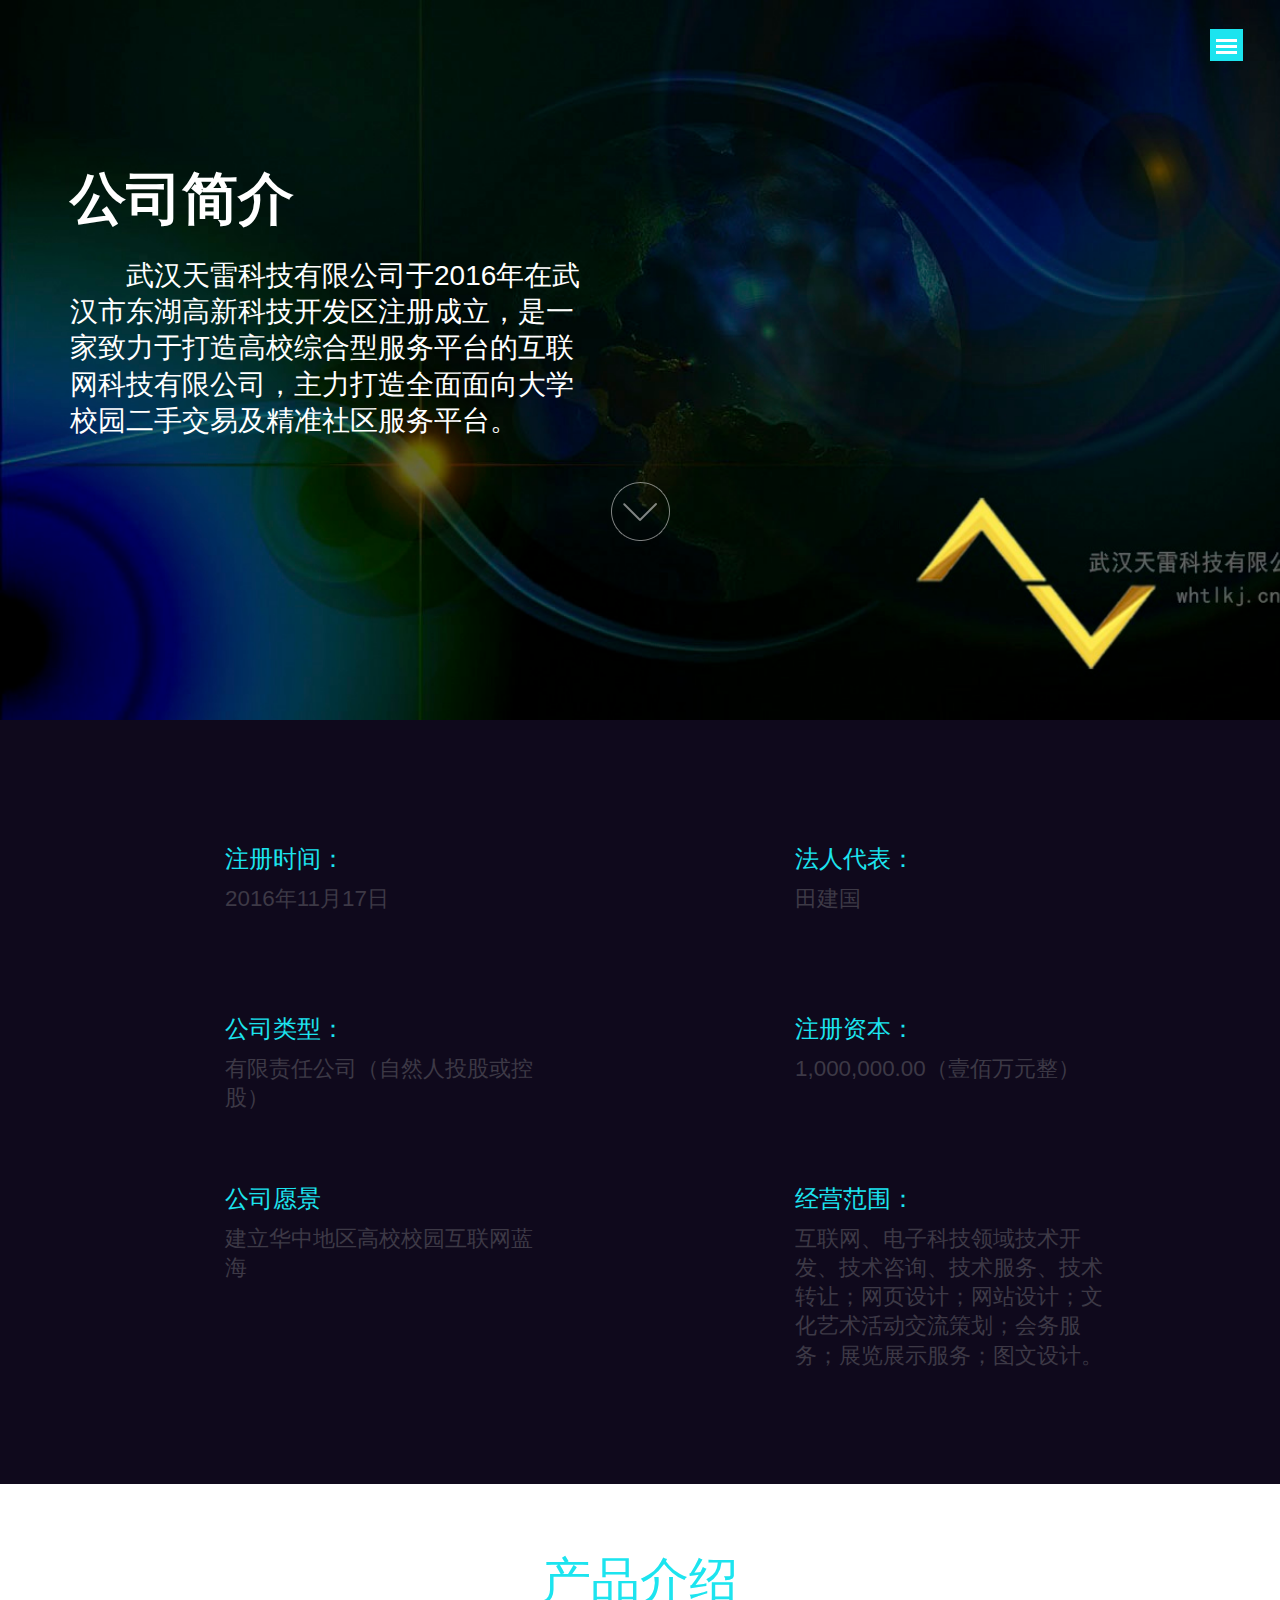
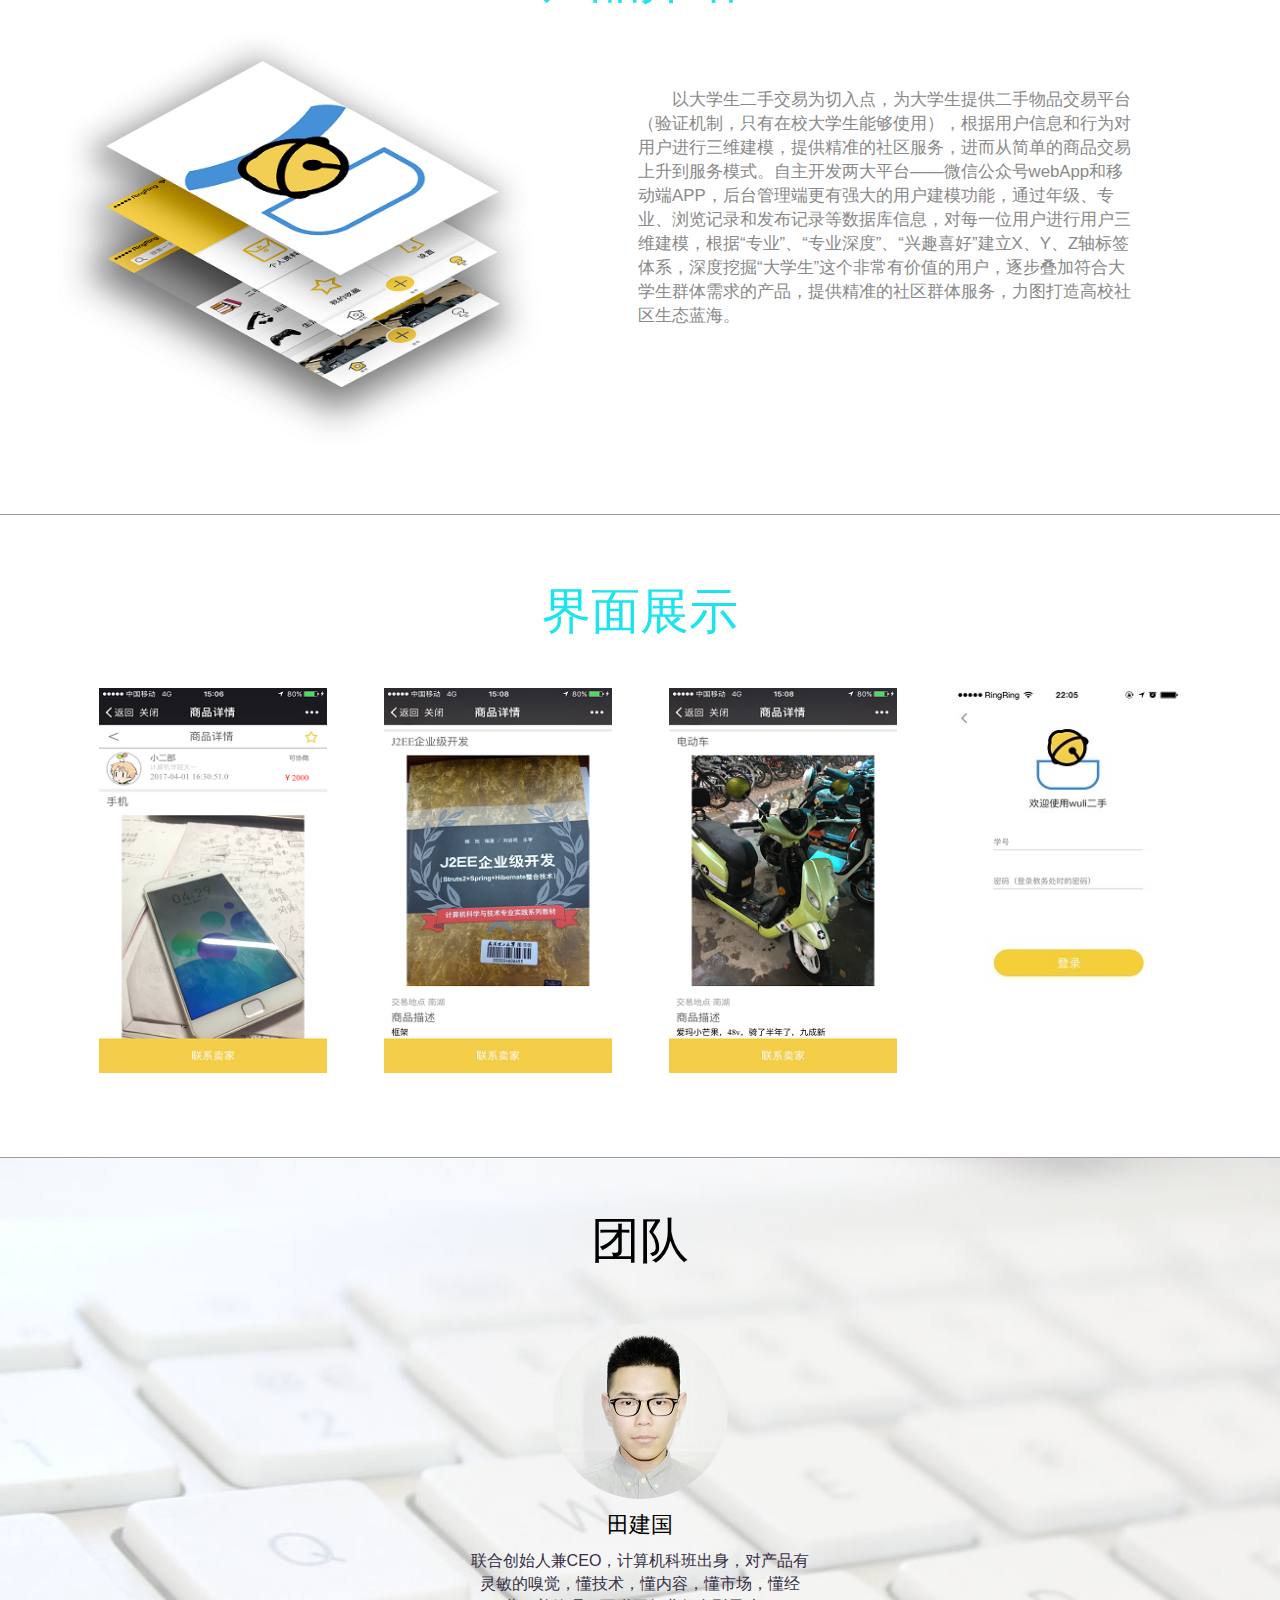
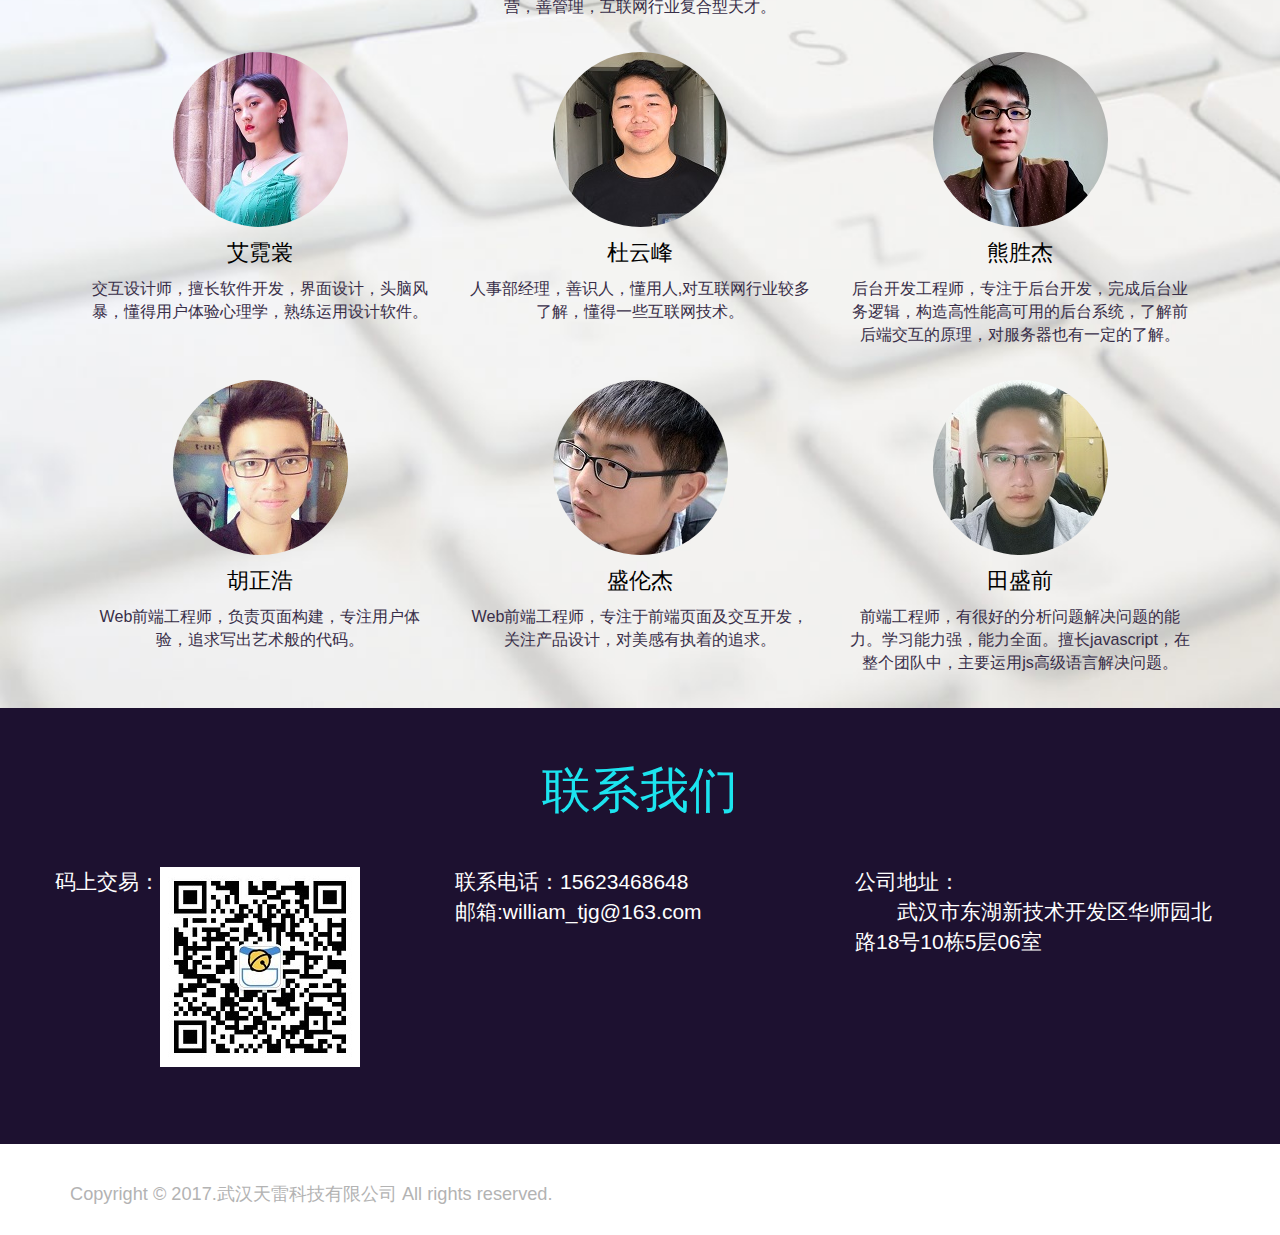
<file: homepage/index.html>
<!DOCTYPE html>
<html>
<head>
<title>武汉天雷科技有限公司</title>
<link href="css/bootstrap.css" rel='stylesheet' type='text/css' />
<!-- jQuery (Bootstrap's JavaScript plugins) -->
<script src="js/jquery.min.js"></script>
<link href="css/component.css" rel="stylesheet" type="text/css"  />
<!-- Custom Theme files -->
<link href="css/style.css" rel="stylesheet" type="text/css" media="all" />
<!-- Custom Theme files -->
<meta name="viewport" content="width=device-width, initial-scale=1.0, maximum-scale=1.0, user-scalable=0">
<meta http-equiv="Content-Type" content="text/html; charset=utf-8" />
<script type="application/x-javascript"> addEventListener("load", function() { setTimeout(hideURLbar, 0); }, false); function hideURLbar(){ window.scrollTo(0,1); } </script>
<!--webfont-->
<!---- start-smoth-scrolling---->
		<script type="text/javascript" src="js/move-top.js"></script>
		<script type="text/javascript" src="js/easing.js"></script>
		<script type="text/javascript">
			jQuery(document).ready(function($) {
				$(".scroll").click(function(event){		
					event.preventDefault();
					$('html,body').animate({scrollTop:$(this.hash).offset().top},900);
				});
			});
		</script>
<!---- start-smoth-scrolling---->
</head>

<body class="cbp-spmenu-push">
<div id="home" class="banner">
	 <div class="container">
		 <div class="header">
			 
			 <div class="top-nav">
				<nav class="cbp-spmenu cbp-spmenu-vertical cbp-spmenu-right" id="cbp-spmenu-s2">
					<h3>菜单</h3>
					<a class="scroll" href="#home" class="active">公司简介</a>
					<a class="scroll" href="#screenshots">界面展示</a>
					<a class="scroll" href="#team">团队</a>
				</nav>
				<div class="main buttonset">	
						<!-- Class "cbp-spmenu-open" gets applied to menu and "cbp-spmenu-push-toleft" or "cbp-spmenu-push-toright" to the body -->
						<button id="showRightPush"><img src="images/menu-icon.png" alt=""/></button>
						<!--<span class="menu"></span>-->
				</div>
				<!-- Classie - class helper functions by @desandro https://github.com/desandro/classie -->
				
	     </div>
			<div class="clearfix"></div>
		 </div>
		 
		 <div class="banner-info">
			 <h1>公司简介</h1>
			 <p  style="text-indent:2em;">武汉天雷科技有限公司于2016年在武汉市东湖高新科技开发区注册成立，是一家致力于打造高校综合型服务平台的互联网科技有限公司，主力打造全面面向大学校园二手交易及精准社区服务平台。</p>
			 
		 </div>
		 <div class="down">
		 <a class="scroll" href="#feature"><img src="images/scroll.png" alt=""/></a>
		 </div>
	 </div>
	 
</div>
<!--features-->

<div id="feature" class="features">
	 <div class="container">
		 <div class="feature-info text-center">
		 </div>
		 <div class="feature-grids">
			 <div class="col-md-6 feature-sec">
				 <div class="feature-grid">
					 <h3>注册时间：</h3>
					 <p>2016年11月17日</p>
				 </div>
				 <div class="feature-grid">
				 	<h3>公司类型：</h3>
					<p>有限责任公司（自然人投股或控股）</p>
				 </div>
				 <div class="feature-grid">
					<h3>公司愿景</h3>
					<p>建立华中地区高校校园互联网蓝海</p>
				 </div>	
			 </div>
			 <div class="col-md-6 feature-sec">
				 <div class="feature-grid">
					<h3>法人代表：</h3>
					<p>田建国</p>
				 </div>
				 <div class="feature-grid">
					<h3>注册资本：</h3>
					<p>1,000,000.00（壹佰万元整）</p>
				 </div>	
				 <div class="feature-grid" style="height:200px;">
					<h3>经营范围：</h3>
					<p>互联网、电子科技领域技术开发、技术咨询、技术服务、技术转让；网页设计；网站设计；文化艺术活动交流策划；会务服务；展览展示服务；图文设计。</p>
				 </div>				 
			 </div>
			 <div class="clearfix"></div>
		 </div>
	</div>
</div>
<!--landing-->
<div class="landing">
		 <h3>产品介绍</h3>
		 <div class="alnding-sec">
			 <div class="col-md-6 slades">
				 <img src="images/shape2.jpg" alt=""/>
			 </div>
			 <div class="col-md-6 landing-info">
				 <p   style="text-indent:2em;">以大学生二手交易为切入点，为大学生提供二手物品交易平台（验证机制，只有在校大学生能够使用），根据用户信息和行为对用户进行三维建模，提供精准的社区服务，进而从简单的商品交易上升到服务模式。自主开发两大平台——微信公众号webApp和移动端APP，后台管理端更有强大的用户建模功能，通过年级、专业、浏览记录和发布记录等数据库信息，对每一位用户进行用户三维建模，根据“专业”、“专业深度”、“兴趣喜好”建立X、Y、Z轴标签体系，深度挖掘“大学生”这个非常有价值的用户，逐步叠加符合大学生群体需求的产品，提供精准的社区群体服务，力图打造高校社区生态蓝海。</p>
			 </div>
			 <div class="clearfix"></div>
	 </div>
</div>
<!--screenshots-->
<div id="screenshots" class="screen-shots">
	 <div class="container">
		 <h3>界面展示</h3>
		  <div class="review-slider">
			 <ul id="flexiselDemo1">
				<li><img src="images/ss2.jpg" alt=""/></li>
				<li><img src="images/ss3.jpg" alt=""/></li>
				<li><img src="images/ss4.jpg" alt=""/></li>
				<li><img src="images/ss5.jpg" alt=""/></li>
				<li><img src="images/ss6.jpg" alt=""/></li>
				<li><img src="images/ss7.jpg" alt=""/></li>
				<li><img src="images/ss9.jpg" alt=""/></li>				
			 </ul>	
		  </div>
	  </div>
</div>
<!--team-->
<div id="team" class="team">
	<div class="container">
		 <h3>团队</h3>
		 <div class="team-grids">
			 <div class="col-md-4 team-grid text-center holder">

			 </div>
			 <div class="col-md-4 team-grid text-center">
				 <img src="images/t1.jpg" alt=""/>
				 <h4>田建国</h4>
				 <p>联合创始人兼CEO，计算机科班出身，对产品有灵敏的嗅觉，懂技术，懂内容，懂市场，懂经营，善管理，互联网行业复合型天才。 </p>
			 </div>
			 <div class="col-md-4 team-grid text-center holder">

			 </div>
			 <div class="col-md-4 team-grid text-center">
				 <img src="images/t2.jpg" alt=""/>
				 <h4>艾霓裳</h4>
				 <p>交互设计师，擅长软件开发，界面设计，头脑风暴，懂得用户体验心理学，熟练运用设计软件。 </p>
			 </div>
			 <div class="col-md-4 team-grid text-center">
				 <img src="images/t4.jpg" alt=""/>
				 <h4>杜云峰</h4>
				 <p>人事部经理，善识人，懂用人,对互联网行业较多了解，懂得一些互联网技术。</p>
			 </div>
			 <div class="col-md-4 team-grid text-center">
				 <img src="images/t3.jpg" alt=""/>
				 <h4>熊胜杰</h4>
				 <p>后台开发工程师，专注于后台开发，完成后台业务逻辑，构造高性能高可用的后台系统，了解前后端交互的原理，对服务器也有一定的了解。 </p>
			 </div>			 
			 <div class="col-md-4 team-grid text-center">
				 <img src="images/t6.jpg" alt=""/>
				 <h4>胡正浩</h4>
				 <p>Web前端工程师，负责页面构建，专注用户体验，追求写出艺术般的代码。</p>
			 </div>
			 <div class="col-md-4 team-grid text-center">
				 <img src="images/t5.jpg" alt=""/>
				 <h4>盛伦杰</h4>
				 <p>Web前端工程师，专注于前端页面及交互开发，关注产品设计，对美感有执着的追求。</p>
			 </div>
			 <div class="col-md-4 team-grid text-center">
				 <img src="images/t7.jpg" alt=""/>
				 <h4>田盛前</h4>
				 <p>前端工程师，有很好的分析问题解决问题的能力。学习能力强，能力全面。擅长javascript，在整个团队中，主要运用js高级语言解决问题。</p>
			 </div>

			 <div class="clearfix"></div>
		 </div>
	 </div>
</div>
<!--team-->
<div class="subscribe">
	 <div class="container">
	 <div class="row">
		 <h3>联系我们</h3>
		 <span class="col-md-4" style="margin:0;">码上交易：<img class="img-responsive" src="images/wechat.jpg"></span>
		 <span class="col-md-4" style="margin:0;">
		 	<ul>
		 	
		 		<li>联系电话：15623468648</li>
		 		<li>邮箱:william_tjg@163.com</li>
		 	</ul>
		 </span>
		 <span class="col-md-4" style="margin:0;">
		 	<ul>
		 		<li>公司地址：</li>
		 		<li style="text-indent:2em;">武汉市东湖新技术开发区华师园北路18号10栋5层06室</li>
		 	</ul>
		</span>
	 </div>
	 </div>
</div>
<!--footer-->
<div class="footer">
	 <div class="container">
		 <p>Copyright &copy; 2017.武汉天雷科技有限公司 All rights reserved.</p>
	 </div>
</div>

<script src="js/classie.js"></script>
<script>
	var menuRight = document.getElementById( 'cbp-spmenu-s2' ),
	showRightPush = document.getElementById( 'showRightPush' ),
	body = document.body;

	showRightPush.onclick = function() {
		classie.toggle( this, 'active' );
		classie.toggle( body, 'cbp-spmenu-push-toleft' );
		classie.toggle( menuRight, 'cbp-spmenu-open' );
		disableOther( 'showRightPush' );
	};

	function disableOther( button ) {
		if( button !== 'showRightPush' ) {
			classie.toggle( showRightPush, 'disabled' );
		}
	}
	$(window).load(function() {		
		$("#flexiselDemo1").flexisel({
		visibleItems: 4,
		animationSpeed: 1000,
		autoPlay: true,
		autoPlaySpeed: 3000,    		
		pauseOnHover: true,
		enableResponsiveBreakpoints: true,
		responsiveBreakpoints: { 
			portrait: { 
				changePoint:480,
				visibleItems: 2
			}, 
			landscape: { 
				changePoint:640,
				visibleItems: 3
			},
			tablet: { 
				changePoint:768,
				visibleItems: 4
			}
		}
	});
	});
</script>
<script type="text/javascript" src="js/jquery.flexisel.js"></script>
</body>
</html>
</file>
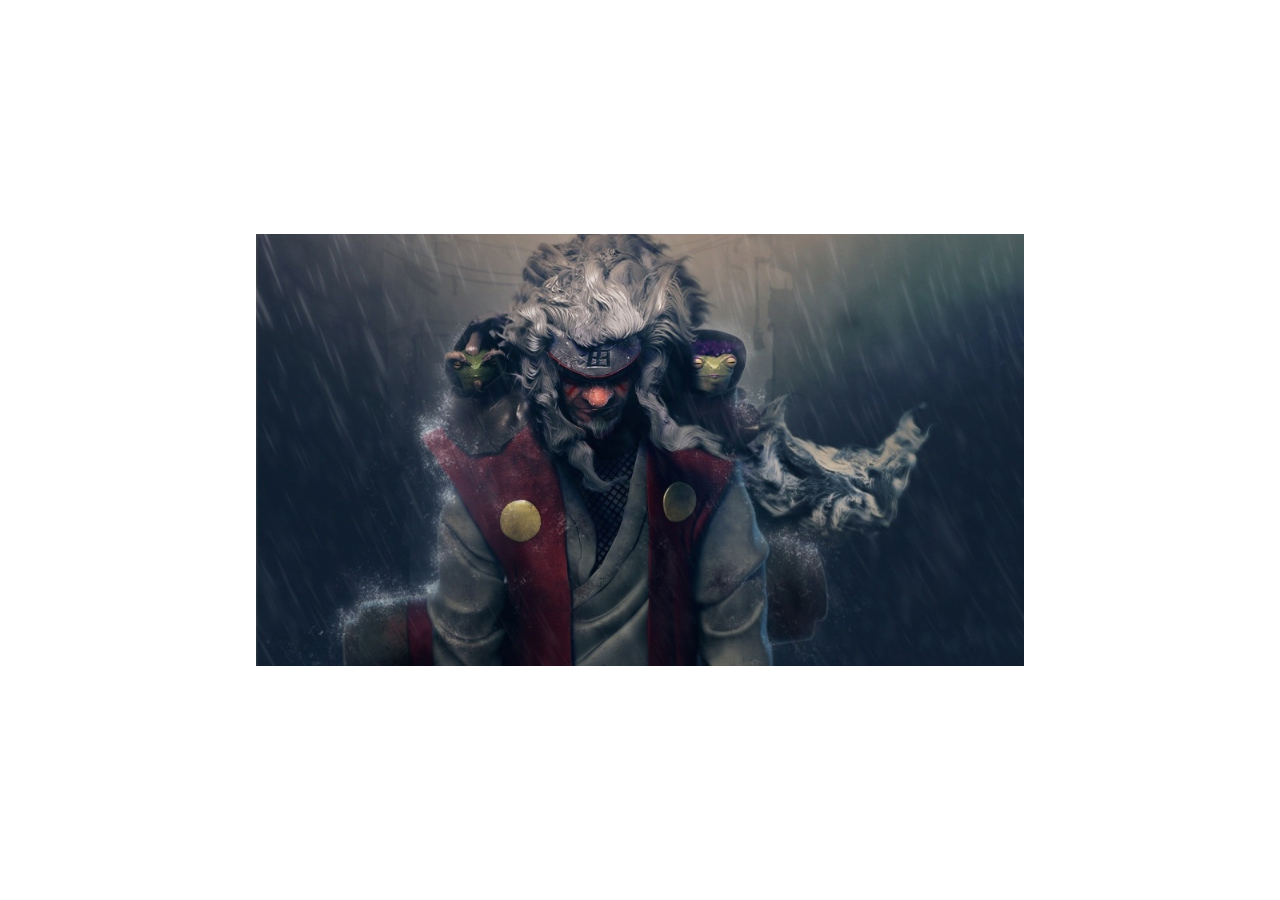
<file: nuomi/task1/task1.html>
<!DOCTYPE html>
<html>
<head>
	<meta charset="utf-8">
	<link rel="stylesheet" type="text/css" href="css/task1.css"> 
	<title>鼠标悬浮模糊</title>
</head>
<body>
	<figure class="container">
		<figcaption class="caption">
			<div class="text">
				<h1 class="slideIn bgimg">鼠标悬浮模糊</h1>
			</div>
		</figcaption>
		<img src="image/img.jpg">
	</figure>
</body>
</html>
</file>
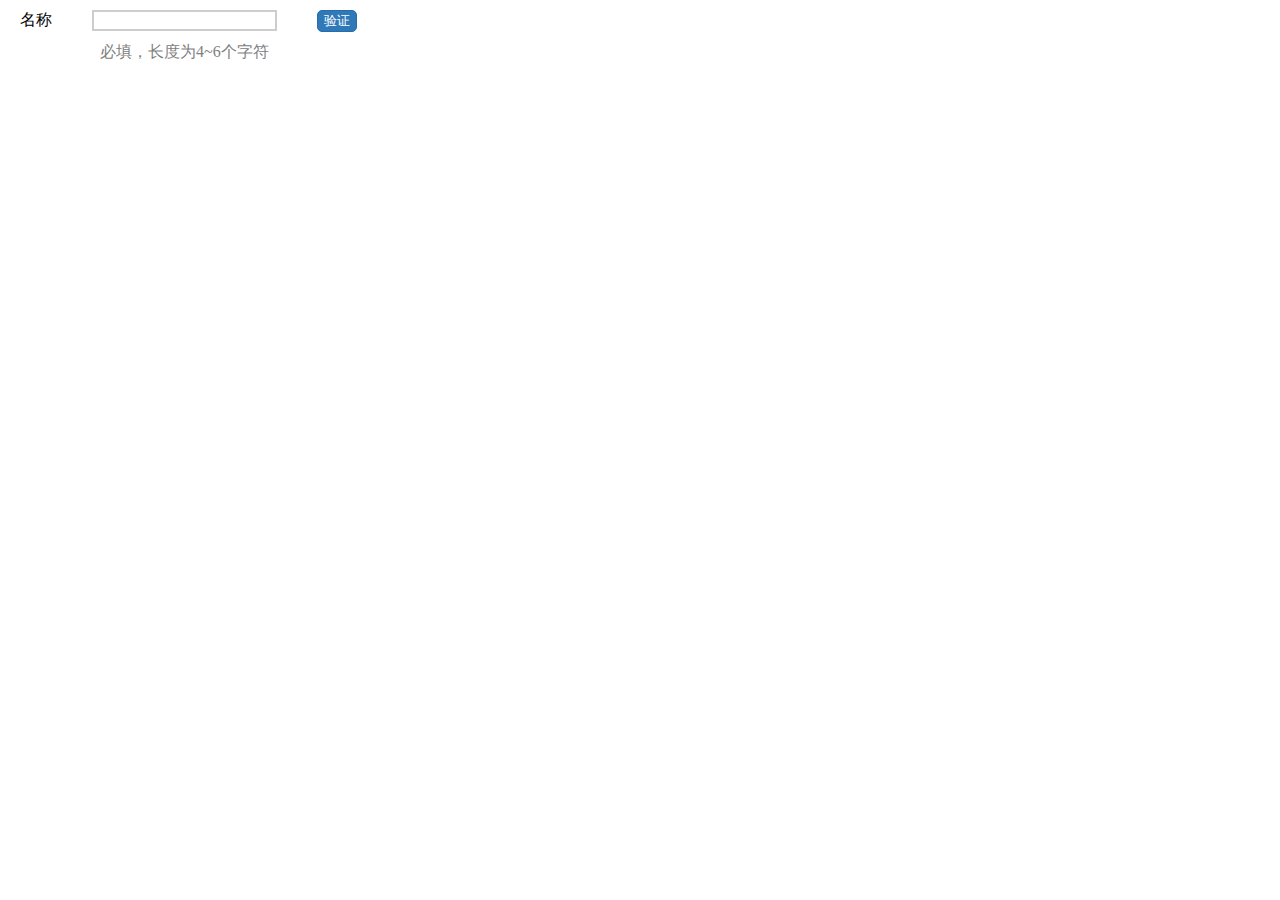
<file: yaoyao/task1/task1.html>
<!DOCTYPE html>
<html>
<head>
	<meta charset = "utf-8">
	<link rel="stylesheet" type="text/css" href="task1.css">
	<title>表单（一）单个表单项的检验</title>
	<script type="text/javascript">
	window.onload = function() {
		var button = document.getElementById("button");
		var name = document.getElementById("name");
		var notice = document.getElementById("notice");//获取元素
		name.onclick = function() {
			notice.innerHTML = "必填，长度为4~6个字符";
			name.style.border = "2px solid #cdcdcd";
		}//在输入错误后，点击input重新输入时将input样式还原
		button.onclick = function() {
			var val = name.value;
			console.log(val);
			if (val == null || val =="") {
				notice.innerHTML = "姓名不能为空";
				name.style.border = "2px solid #dc0110";
				return false;
			}//姓名为空
			var len = 0;
    		for(var i = 0; i < val.length; ++i) {
        		if(val.charCodeAt(i) < 128)
            		len++;
        		else len += 2;
    		}//通过输入值的ASCII码来判断是否为中文字符，并计算长度
    		if (len >= 4 && len <= 16) {
    			notice.innerHTML = "名称格式正确";
    			name.style.border = "2px solid #60ba45";
    			return false;
    		}//长度正确,在4~16内
    		else {
    			notice.innerHTML = "名称长度不正确";
    			name.style.border = "2px solid #dc0110";
    			return false;
    		}//长度不正确
		}
	}
	</script>
</head>
<body>
<div class="name">名称</div>
<form>
	<input id="name" class="input">
	<button id="button" class="button">验证</button>
</form>
<p id="notice" class="notice">必填，长度为4~6个字符</p>
</body>
</html>
</file>
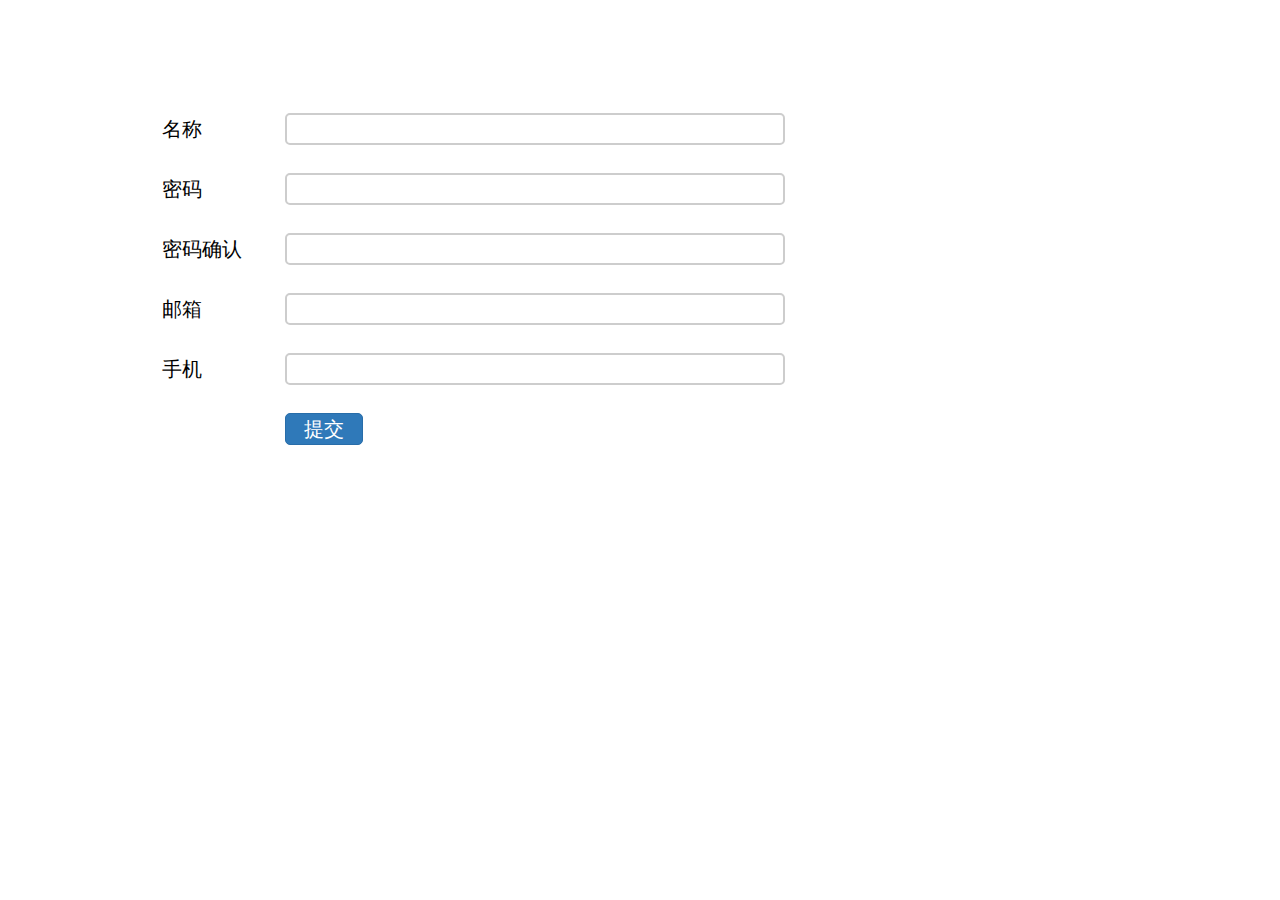
<file: yaoyao/task2/task2.html>
<!DOCTYPE html>
<html>
<head>
	<meta charset = "utf-8">
	<link rel="stylesheet" type="text/css" href="task2.css">
	<title>表单（二）多个表单项的动态校验</title>
	<script type="text/javascript" src="task2.js"></script>
</head>
<body>
	<div class="contianer">
	<table>
		<tr>
			<td class="text">名称</td>
			<td><input id="name" class="input"></td>	
		</tr>
		<tr>
			<td></td>
			<td id="notice_name" class="notice"></td>
		</tr>

		<tr>
			<td class="text">密码</td>
			<td><input id="password" class="input"></td>
		</tr>
		<tr>
			<td></td>
			<td id="notice_password" class="notice"></td>
		</tr>

		<tr>
			<td class="text">密码确认</td>
			<td><input id="password_confirm" class="input"></td>
		</tr>
		<tr>
			<td></td>
			<td id="notice_confirm" class="notice"></td>
		</tr>

		<tr>
			<td class="text">邮箱</td>
			<td><input id="mail" class="input"></td>
		</tr>
		<tr>
			<td></td>
			<td id="notice_mail" class="notice"></td>
		</tr>

		<tr>
			<td class="text">手机</td>
			<td><input id="phone" class="input"></td>
		</tr>
		<tr>
			<td></td>
			<td id="notice_phone" class="notice"></td>
		</tr>

		<tr>
			<td></td>
			<td><button id="button" class="button">提交</button></td>
		</tr>
	</table>
		
	</div>
</body>
</html>
</file>
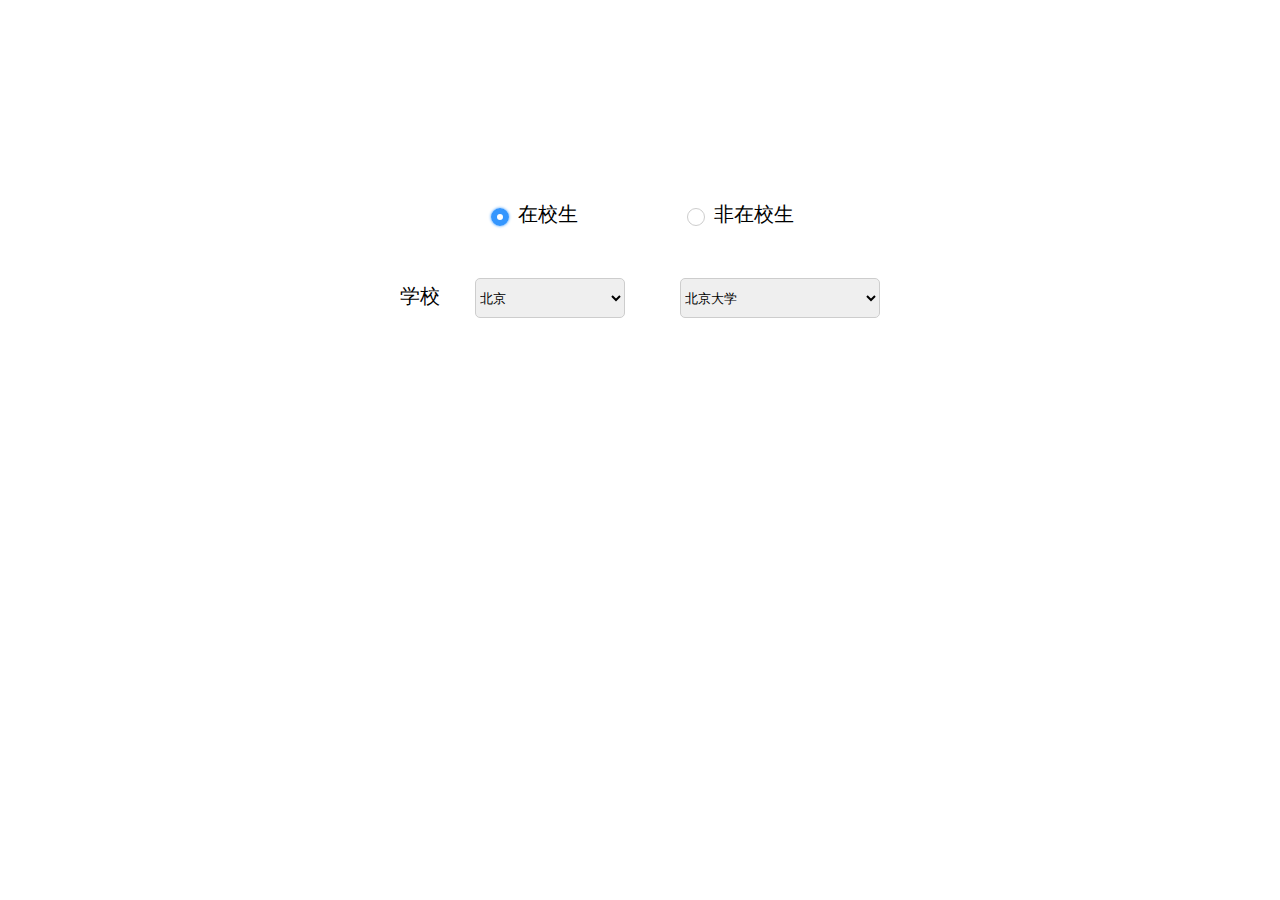
<file: yaoyao/task3/task3.html>
<!DOCTYPE html>
<html>
<head>
	<meta charset = "utf-8">
	<title>联动</title>
	<link rel="stylesheet" type="text/css" href="css/task3.css">
	<script type="text/javascript" src="js/task3.js"></script>
</head>
<body>
	<div class="wrap">
		<div class="input-group">
			<div class="input-radio">
				<input id="yes" type="radio" name="school" value="school" checked>
				<span class="input-span"></span>
				<span>在校生</span>
			</div>
			<div class="input-radio">
				<input id="no" type="radio" name="school" value="school">
				<span class="input-span"></span>
				<span>非在校生</span>
			</div>
		</div>
		<div id="select-group" class="select-group">
			<span class="label">学校</span>
			<select id="city-select">
				<option>北京</option>
				<option>武汉</option>
			</select>
			<select id="school-select">
				<option>北京大学</option>
				<option>清华大学</option>
			</select>
		</div>
		<div id="work" class="work">
			<span class="label">工作单位</span>
			<input>
		</div>
	</div>

</body>
</html>
</file>
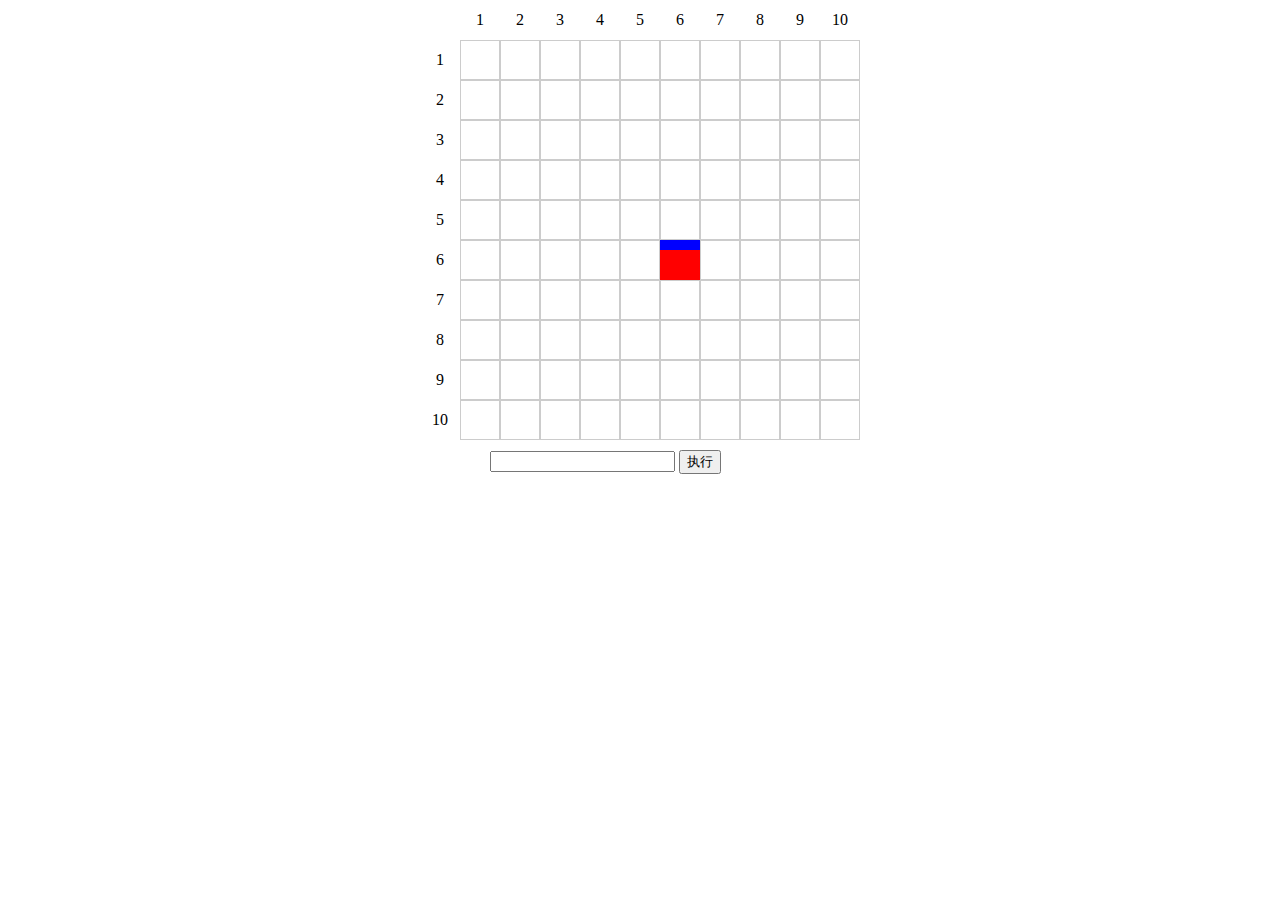
<file: yaoyao/task4/task4.html>
<!DOCTYPE html>
<html>
<head>
	<meta charset = "utf-8">
	<title>听指令的小方块</title>
	<link rel="stylesheet" type="text/css" href="css/task4.css">
	<script defer="defer" type="text/javascript" src="js/task4.js"></script>
</head>
<body>
<div class="container">
	<table cellpadding="0" cellspacing="0" id="table">
		<tr id="line-0">
			<td></td>
			<td>1</td>
			<td>2</td>
			<td>3</td>
			<td>4</td>
			<td>5</td>
			<td>6</td>
			<td>7</td>
			<td>8</td>
			<td>9</td>
			<td>10</td>
		</tr>
		<tr id="line-1">
			<td>1</td>
			<td></td>
			<td></td>
			<td></td>
			<td></td>
			<td></td>
			<td></td>
			<td></td>
			<td></td>
			<td></td>
			<td></td>
		</tr>
		<tr id="line-2">
			<td>2</td>
			<td></td>
			<td></td>
			<td></td>
			<td></td>
			<td></td>
			<td></td>
			<td></td>
			<td></td>
			<td></td>
			<td></td>
		</tr>
		<tr id="line-3">
			<td>3</td>
			<td></td>
			<td></td>
		<td></td>
		<td></td>
		<td></td>
		<td></td>
		<td></td>
		<td></td>
		<td></td>
		<td></td>
	</tr>
	<tr id="line-4">
		<td>4</td>
		<td></td>
		<td></td>
		<td></td>
		<td></td>
		<td></td>
		<td></td>
		<td></td>
		<td></td>
		<td></td>
		<td></td>
	</tr>
	<tr id="line-5">
		<td>5</td>
		<td></td>
		<td></td>
		<td></td>
		<td></td>
		<td></td>
		<td></td>
		<td></td>
		<td></td>
		<td></td>
		<td></td>
	</tr>
	<tr id="line-6">
		<td>6</td>
		<td></td>
		<td></td>
		<td></td>
		<td></td>
		<td></td>
		<td></td>
		<td></td>
		<td></td>
		<td></td>
		<td></td>
	</tr>
	<tr id="line-7">
		<td>7</td>
		<td></td>
		<td></td>
		<td></td>
		<td></td>
		<td></td>
		<td></td>
		<td></td>
		<td></td>
		<td></td>
		<td></td>
	</tr>
	<tr id="line-8">
		<td>8</td>
		<td></td>
		<td></td>
		<td></td>
		<td></td>
		<td></td>
		<td></td>
		<td></td>
		<td></td>
		<td></td>
		<td></td>
	</tr>
	<tr id="line-9">
		<td>9</td>
		<td></td>
		<td></td>
		<td></td>
		<td></td>
		<td></td>
		<td></td>
		<td></td>
		<td></td>
		<td></td>
		<td></td>
	</tr>
	<tr id="line-10">
		<td>10</td>
		<td></td>
		<td></td>
		<td></td>
		<td></td>
		<td></td>
		<td></td>
		<td></td>
		<td></td>
		<td></td>
		<td></td>
	</tr>
</table>
<div class="command">
	<input id="input" />
	<button id = "button">执行</button>
</div>
</div>
</body>
</html>
</file>
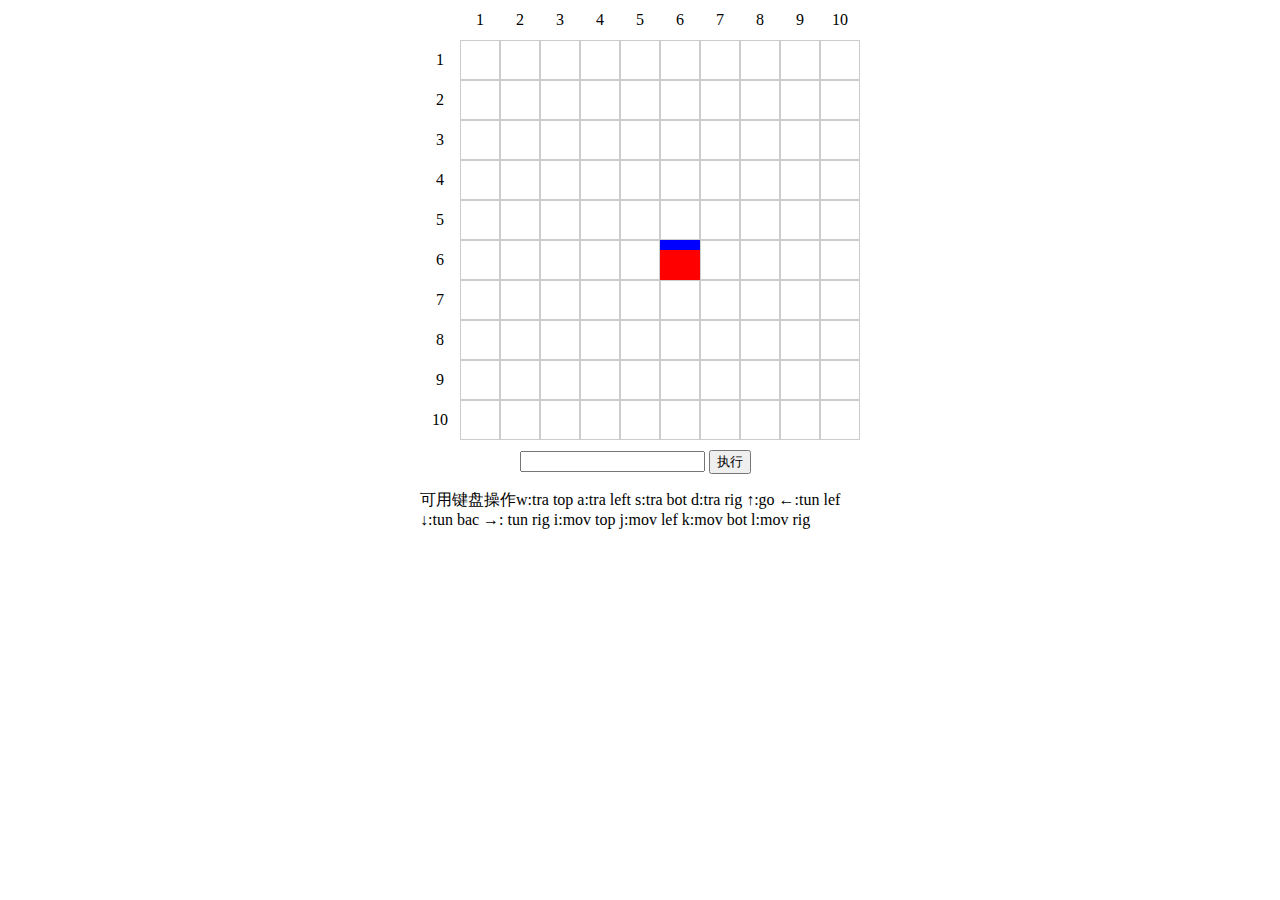
<file: yaoyao/task5/task5.html>
<!DOCTYPE html>
<html>
<head>
	<meta charset = "utf-8">
	<title>听指令的小方块</title>
	<link rel="stylesheet" type="text/css" href="css/task5.css">
	<script defer="defer" type="text/javascript" src="js/task5.js"></script>
</head>
<body>
<div class="container">
	<table cellpadding="0" cellspacing="0" id="table">
		<tr id="line-0">
			<div id="car"></div>
			<td></td>
			<td>1</td>
			<td>2</td>
			<td>3</td>
			<td>4</td>
			<td>5</td>
			<td>6</td>
			<td>7</td>
			<td>8</td>
			<td>9</td>
			<td>10</td>
		</tr>
		<tr id="line-1">
			<td>1</td>
			<td></td>
			<td></td>
			<td></td>
			<td></td>
			<td></td>
			<td></td>
			<td></td>
			<td></td>
			<td></td>
			<td></td>
		</tr>
		<tr id="line-2">
			<td>2</td>
			<td></td>
			<td></td>
			<td></td>
			<td></td>
			<td></td>
			<td></td>
			<td></td>
			<td></td>
			<td></td>
			<td></td>
		</tr>
		<tr id="line-3">
			<td>3</td>
			<td></td>
			<td></td>
		<td></td>
		<td></td>
		<td></td>
		<td></td>
		<td></td>
		<td></td>
		<td></td>
		<td></td>
	</tr>
	<tr id="line-4">
		<td>4</td>
		<td></td>
		<td></td>
		<td></td>
		<td></td>
		<td></td>
		<td></td>
		<td></td>
		<td></td>
		<td></td>
		<td></td>
	</tr>
	<tr id="line-5">
		<td>5</td>
		<td></td>
		<td></td>
		<td></td>
		<td></td>
		<td></td>
		<td></td>
		<td></td>
		<td></td>
		<td></td>
		<td></td>
	</tr>
	<tr id="line-6">
		<td>6</td>
		<td></td>
		<td></td>
		<td></td>
		<td></td>
		<td></td>
		<td></td>
		<td></td>
		<td></td>
		<td></td>
		<td></td>
	</tr>
	<tr id="line-7">
		<td>7</td>
		<td></td>
		<td></td>
		<td></td>
		<td></td>
		<td></td>
		<td></td>
		<td></td>
		<td></td>
		<td></td>
		<td></td>
	</tr>
	<tr id="line-8">
		<td>8</td>
		<td></td>
		<td></td>
		<td></td>
		<td></td>
		<td></td>
		<td></td>
		<td></td>
		<td></td>
		<td></td>
		<td></td>
	</tr>
	<tr id="line-9">
		<td>9</td>
		<td></td>
		<td></td>
		<td></td>
		<td></td>
		<td></td>
		<td></td>
		<td></td>
		<td></td>
		<td></td>
		<td></td>
	</tr>
	<tr id="line-10">
		<td>10</td>
		<td></td>
		<td></td>
		<td></td>
		<td></td>
		<td></td>
		<td></td>
		<td></td>
		<td></td>
		<td></td>
		<td></td>
	</tr>
</table>
<div class="command">
	<input id="input" />
	<button id = "button">执行</button>
</div>
<p>可用键盘操作w:tra top a:tra left s:tra bot d:tra rig
			 ↑:go ←:tun lef ↓:tun bac →: tun rig
			 i:mov top j:mov lef k:mov bot l:mov rig</p>
</div>
</body>
</html>
</file>
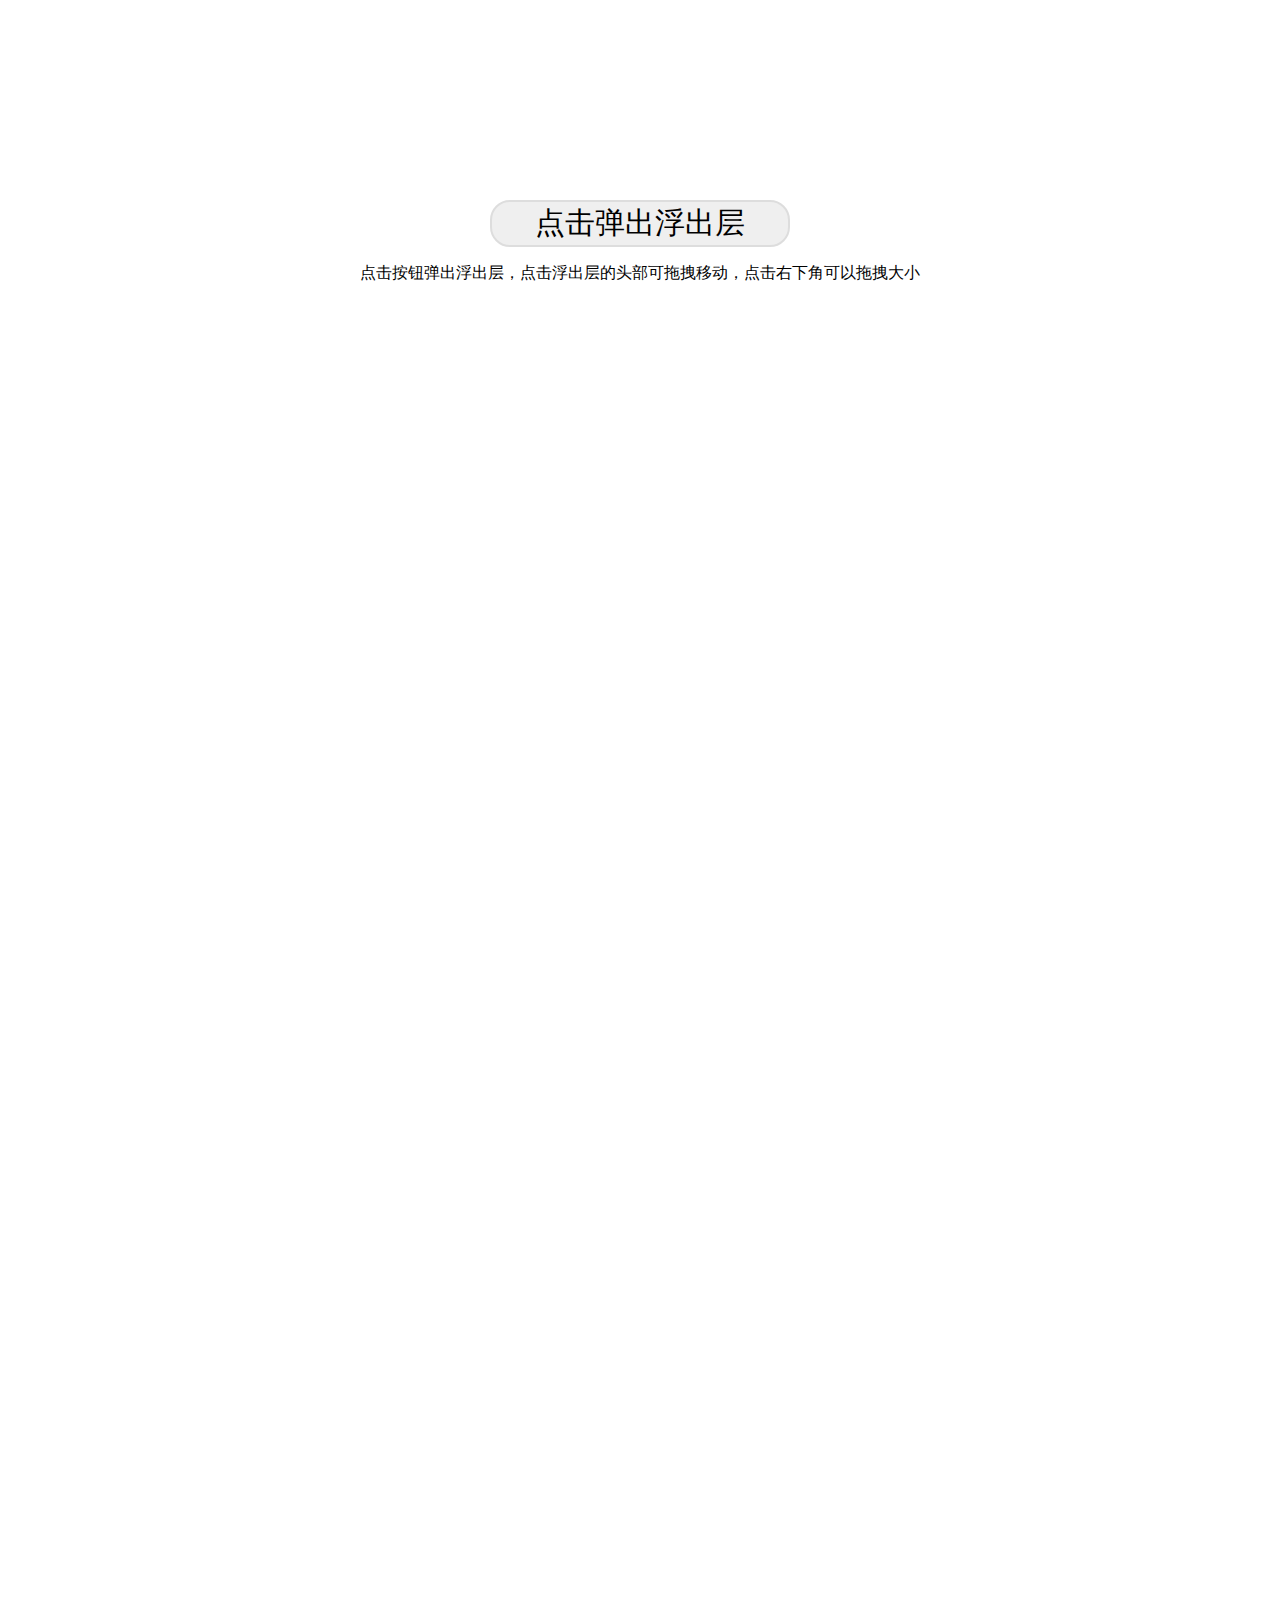
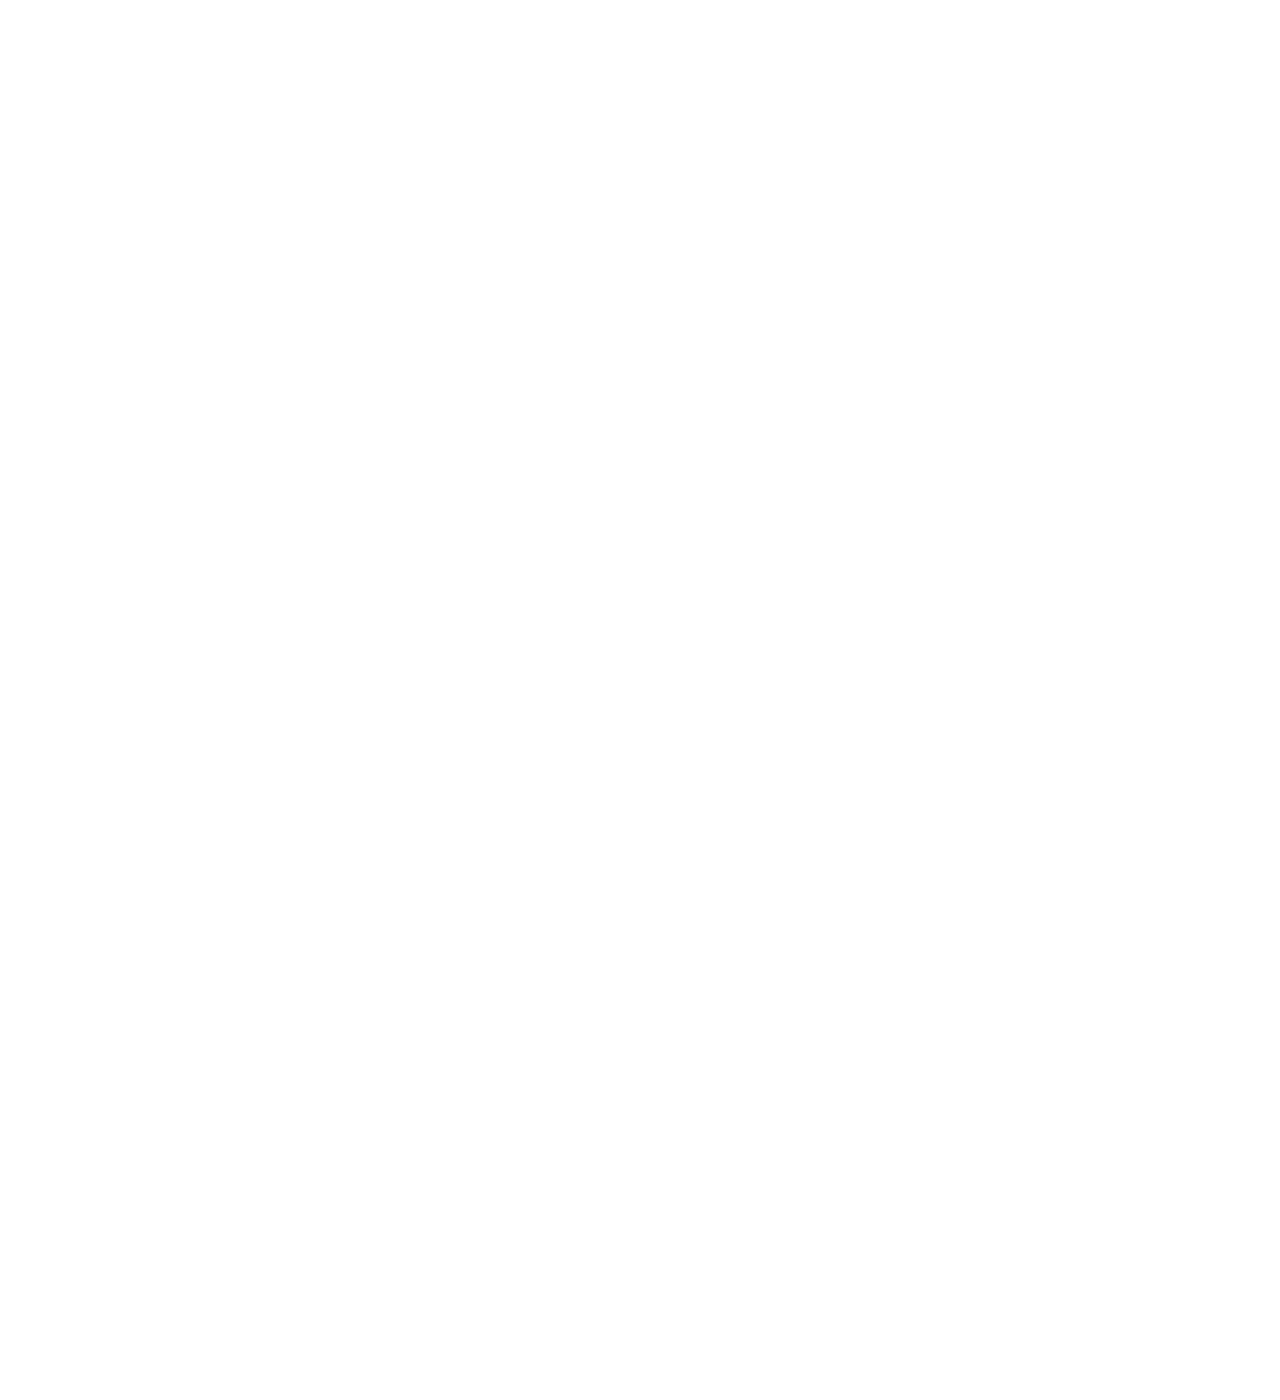
<file: yaoyao/task6/task6.html>
<!DOCTYPE html>
<html>
<head>
	<meta charset="utf-8">
	<title>组件之浮出层</title>
	<link rel="stylesheet" type="text/css" href="css/task6.css">
	<script defer="defer" type="text/javascript" src="js/task6.js"></script>
	
</head>
<body>
	<button id="btn">点击弹出浮出层</button>
	<p>点击按钮弹出浮出层，点击浮出层的头部可拖拽移动，点击右下角可以拖拽大小</p>
	<div id="mask"></div>
	<div id="floatDiv">
		<div class="floatDiv-title"><h3>浮出层<span id="close">X</span></h3></div>
	</div>
</body>
</html>
</file>
<file: homepage/css/component.css>
/* General styles for all menus */
.cbp-spmenu {
	background: #47a3da;
	position: fixed;
}

.cbp-spmenu h3 {
	color: #afdefa;
	font-size: 1.9em;
	padding: 20px;
	margin: 0;
	font-weight: 300;
	background: #0d77b6;
}

.cbp-spmenu a {
	display: block;
	color: #fff;
	font-size: 1.1em;
	font-weight: 300;
}

.cbp-spmenu a:hover {
	background: #258ecd;
}

.cbp-spmenu a:active {
	background: #afdefa;
	color: #47a3da;
}

/* Orientation-dependent styles for the content of the menu */

.cbp-spmenu-vertical {
	width: 240px;
	height: 100%;
	top: 0;
	z-index: 1000;
}

.cbp-spmenu-vertical a {
	border-bottom: 1px solid #258ecd;
	padding: 1em;
}

.cbp-spmenu-horizontal {
	width: 100%;
	height: 150px;
	left: 0;
	z-index: 1000;
	overflow: hidden;
}

.cbp-spmenu-horizontal h3 {
	height: 100%;
	width: 20%;
	float: left;
}

.cbp-spmenu-horizontal a {
	float: left;
	width: 20%;
	padding: 0.8em;
	border-left: 1px solid #258ecd;
}

/* Vertical menu that slides from the left or right */

.cbp-spmenu-left {
	left: -240px;
}

.cbp-spmenu-right {
	right: -240px;
}

.cbp-spmenu-left.cbp-spmenu-open {
	left: 0px;
}

.cbp-spmenu-right.cbp-spmenu-open {
	right: 0px;
}

/* Horizontal menu that slides from the top or bottom */

.cbp-spmenu-top {
	top: -150px;
}

.cbp-spmenu-bottom {
	bottom: -150px;
}

.cbp-spmenu-top.cbp-spmenu-open {
	top: 0px;
}

.cbp-spmenu-bottom.cbp-spmenu-open {
	bottom: 0px;
}

/* Push classes applied to the body */

.cbp-spmenu-push {
	overflow-x: hidden;
	position: relative;
	left: 0;
}

.cbp-spmenu-push-toright {
	left: 240px;
}

.cbp-spmenu-push-toleft {
	left: -240px;
}

/* Transitions */

.cbp-spmenu,
.cbp-spmenu-push {
	-webkit-transition: all 0.3s ease;
	-moz-transition: all 0.3s ease;
	transition: all 0.3s ease;
}

/* Example media queries */
@media (max-width:480px){
.cbp-spmenu h3 {
  font-size: 1.3em;
  padding: 15x;
}
nav#cbp-spmenu-s2 a {
  padding: 18px 25px!important;
  font-size: 14px!important;
}
.cbp-spmenu-push-toleft {
  left: -184px;
}
.cbp-spmenu-vertical {
  width: 185px;
}
}
@media (max-width:320px){
.cbp-spmenu-push-toleft {
  left: -170px;
}
.cbp-spmenu-vertical {
  width: 170px;
}

}
@media screen and (max-width: 55.1875em){

	.cbp-spmenu-horizontal {
		font-size: 75%;
		height: 110px;
	}

	.cbp-spmenu-top {
		top: -110px;
	}

	.cbp-spmenu-bottom {
		bottom: -110px;
	}

}

@media screen and (max-height: 26.375em){

	.cbp-spmenu-vertical {
		font-size: 90%;
		width: 190px;
	}

	.cbp-spmenu-left,
	.cbp-spmenu-push-toleft {
		left: -190px;
	}

	.cbp-spmenu-right {
		right: -190px;
	}

	.cbp-spmenu-push-toright {
		left: 190px;
	}
}
</file>
<file: homepage/css/style.css>
body{
	overflow-x:hidden;
	width: 100%;
	margin:0;
	padding:0;
	background:#fff;
	font-family: 'Lato', sans-serif;
 }
body a{
	transition:0.5s all;
	-webkit-transition:0.5s all;
	-moz-transition:0.5s all;
	-o-transition:0.5s all;
	-ms-transition:0.5s all;
}
h1,h2,h3,h4,h5,h6{
	margin:0;			   
}	
p{
	margin:0;
}
ul{
margin:0;
padding:0;
}
li{
  list-style: none;
}
/*----*/
.banner{
	background:url(../images/bg1.jpg) no-repeat;
	background-size:cover;
	min-height:720px;
	position:relative;
}
.header{
	padding-top:2em;
}
.logo{
	float:left;
}
.top-nav{
	float:right;
	margin-right:0em;
}
button#showRightPush {
  border: none;  
  padding: 6px;
  outline: none;
  position: fixed;
  z-index: 1;
  background: #1ce4ef;;
}
nav#cbp-spmenu-s2 {
  background: #fff;
  text-align: center;
}
nav#cbp-spmenu-s2 a {
	color: rgba(197, 183, 142, 1);
	display: block;
	padding: 20px 25px;
	font-size: 18px;
	font-weight: 400;
	border: none;
	margin: 0;
	transition: .5s all;
	border-bottom: 1px dotted rgb(118, 118, 118);
	text-decoration: none;
}
nav#cbp-spmenu-s2 a:hover {
	text-decoration: none;
	background: none;
}
nav#cbp-spmenu-s2 a.active,nav#cbp-spmenu-s2 a:hover {
	color: #0f091c;
}
nav#cbp-spmenu-s2 h3 {
  background:#1ce4ef;
  color: white;
}
.hand {
	position:absolute;
	right:0px;
	bottom:0;
}
.copyrights{
	text-indent:-9999px;
	height:0;
	line-height:0;
	font-size:0;
	overflow:hidden;
}
.banner-info {
  margin-top: 10em;
  width: 46%;
  display: inline-block;
}
.banner-info h1{
	color:#fff;
	font-size:4em;
	font-weight:600;
}

.banner-info p{
	font-size:2em;
	font-weight:400;
	color:#fff;
	line-height:1.3em;
	margin-top:1em;
}
.banner-info a{
	display:inline-block;
	margin-top:3em;
}
.banner-info a img:hover {
  opacity: 0.6;  
}
.down{
	margin-top: 3em;
	text-align:center;
}
/*--features--*/
.features{
	 background:#0f091c;
	 padding:5em 0 3em 0;
}
.feature-info h3{
	font-size:3.5em;
	font-weight:500;
	color:#1ce4ef;
	margin-bottom:0.5em;
}
.feature-info p{
	font-size:1.6em;
	font-weight:600;
	color:#312c3b;
	width:60%;
	margin:0 auto;
	line-height:1.3em;
}
.feature-grids{
	margin-top:4em;
}
.grid1{
	background:url(../images/ap1.png) no-repeat 0px 0px;
}
.grid2{
	background:url(../images/ap2.png) no-repeat 0px 0px;
}
.grid3{
	background:url(../images/ap3.png) no-repeat 0px 0px;
}
.grid4{
	background:url(../images/ap4.png) no-repeat 0px 0px;
}
.feature-grid{
  height: 114px;
	padding:0px 0 10px 140px;
	margin-bottom:4em;
}
.feature-grid h3{
	font-size:1.7em;
	font-weight:500;
	color:#1ce4ef;
	margin-bottom:0.5em;	
}
.feature-grid p{
	font-size:1.6em;
	font-weight:500;
	color:#3d3946;
	width:80%;	
	line-height:1.3em;
}
/*--landing--*/
.landing{
	padding:6em 0;
	border-bottom:1px solid #9f9da4;
}
.landing h3{
	 color:#1ce4ef;
	 text-align:center;
	 font-size:3.5em;
	 margin-bottom:0.5em;
	 font-weight:500;
}
.landing-info{
	margin-top: 4em;
  width: 40.3%;
  padding-left: 6em;
}
.landing-info p{
	 font-size:1.25em;
	 font-weight:400;
	 color:#898989;
	 margin-bottom:2em;
}
.slades img {
  width: 100%;
}
.slades {
  text-align: center;
  margin-left: 10em;
  width: 40%;
}
/*--screen-shots--*/
.screen-shots{
	padding:5em 0 6em 0;
	border-bottom:1px solid #9f9da4;
}
.screen-shots h3{
  color: #1ce4ef;
  text-align: center;
  font-size: 3.5em;
  margin-bottom: 1em;
  font-weight: 500;
}
#flexiselDemo1, #flexiselDemo2, #flexiselDemo3 {
	display: none;
}
.nbs-flexisel-container {
	position: relative;
	max-width: 100%;
}
.nbs-flexisel-ul {
	position: relative;
	width: 9999px;
	margin: 0px;
	padding: 0px;
	list-style-type: none;
	text-align: center;
}
.nbs-flexisel-inner {
	overflow: hidden;
}
.nbs-flexisel-item {
	float: left;
	margin: 0px;
	padding: 0px;
	cursor: pointer;
	position: relative;
	line-height: 0px;
}
.nbs-flexisel-item > img {	
	cursor: pointer;
	position: relative;
	  width: 80%;
  margin: 0 5%;
}
/*--team--*/
.team{
	background:url(../images/bg2.jpg) no-repeat 0px 0px;
	background-size:cover;
	padding:4em 0 0 0;
	min-height:570px;
}
.team h3{
	 font-size:3.5em;
	 color:#000;
	 font-weight:500;
	 text-align:center;
}
.team-grids{
	margin-top:4em;
}
.team-grid{
  height: 300px;
  margin-bottom: 2em;
}
.team-grid img{
	 margin-bottom:1em;
}
.team-grid h4{
	font-size:1.6em;
	font-weight:500;
	margin-bottom:0.5em;
	color:#000;
}
.team-grid p{
	color:#382e48;
	font-size:1.15em;
	font-weight:500;
}
.team-grid img{
	border-radius:50%;
	-webkit-border-radius: 50%;
  -moz-border-radius: 50%;
  -ms-border-radius: 50%;
  -o-border-radius: 50%;
}
/*--subscribe--*/
.subscribe{
	background:#1d1130;
	padding:4em 0 5.5em 0;
}
.subscribe div{
  padding: 0;
}
.subscribe h3 {
  color: #1ce4ef;
  text-align: center;
  font-size: 3.5em;
  margin-bottom: 1em;
  font-weight: 500;
}
.subscribe span {
  display: flex;
  aligin-items:center;
  height: 200px;
  font-size: 1.5em;
  color: #fff;
  margin-left: 20px;
}
.subscribe img{
  display: inline-block;
}
.footer{
	padding:2em 0;
}
.footer p {
  color: #B3B3B3;
  font-size:1.3em;
  margin-top: 9px;
  font-weight: 400;
}


/*--responsive--*/
@media (max-width: 1366px){
.landing-info {
  float: left;
  width: 46.3%;
}
.slades {
  margin-left: 5em;
  width: 45%;
}
.landing {
  padding: 5em 0;
}
}
@media (max-width: 1280px){
.landing-info p {
  font-size: 1.2em;
}
.slades {
  margin-left: 3em;
  width: 40%;
}
.team {
  min-height: 550px;
}
}
@media (max-width: 1024px){
.top-nav {
  margin: 1.3em 2.5em 0 0;
}
.banner-info {
  margin-top: 8em;
    width: 52%;
}
.banner-info h1 {
  font-size: 3em;
}
.hand{
	width:38%;
}
.hand img{
	background-size:100%;
	width:100%;
}
.banner {
  min-height:610px;
}
.feature-info h3 {
  font-size: 3em;
}
.feature-info p {
  width: 72%;
}
.feature-grid p {
  width: 85%;
}
.landing {
  padding: 4em 0;
}
.landing h3 {
  font-size: 3em;
    margin-bottom: 1em;
}
.slades{
  float: left;
  width: 48%;
}
.landing-info {
  float: left;
  width: 44.3%;
  margin-top: 2em;
}
.landing-info p {
  font-size: 1.1em;
}
.screen-shots h3{
	font-size: 3em;
	margin-bottom:2em;
}
.screen-shots {
  padding: 4em 0 6em 0;
}
.subscribe form {
  margin: 0 30px;
}
}
@media (max-width:768px){
.banner {
  min-height: 520px;
}	
.banner-info {
  margin-top: 7em;
}
.top-nav {
    margin: 0.85em 2.7em 0 0;
}
.logo img{
	width:90%;
	background-size:100%;
}
.banner-info p {
  overflow: hidden;
  height: 90px;
}
.down img{
	background-size:100%;
	width:5%;
}
.banner-info a img{
	background-size:100%;
	width:75%;
}
.down {
  margin-top: 0em;
}
.feature-info h3,.landing h3,.screen-shots h3,.team h3,.subscribe h3 {
  font-size: 2.6em;
}
.feature-info p {
  width: 86%;
  font-size: 1.1em;
  line-height: 1.2em;
}
.feature-grid h3 {
  font-size: 1.5em;
}
.feature-grid {
  padding: 0px 0 35px 140px;
  margin-bottom: 2.5em;
}
.features {
  padding: 5em 0 1em 0;
}
.landing {
  padding: 3em 0;
}
.slades {
  margin-left:0em;
  width: 48%;
  float: left;
}
.landing-info {
  width: 44%;
  margin-top: 1em;
  float: left;
  padding-left: 3em;
}
.landing-info p {
  font-size: 1em;
  margin-bottom: 1.5em;
}
.team-grid {
	margin-bottom:2em;
	margin-top: 3em;
}
.subscribe input[type="text"] {
  width: 87%;
  font-size: 1.3em;
  padding: 10px;
}
.subscribe input[type="submit"] {
  font-size: 1.3em;
  padding: 10px;
  right: 1%;
}
.footer p {
  font-size: 1em;
}
}
@media (max-width:640px){
.logo img {
  width: 80%;
}
.banner-info h1 {
  font-size: 2.5em;
}
.banner-info {
  margin-top: 6em;
}
.top-nav {
  margin: 0.5em 2.7em 0 0;
}
.banner {
  min-height: 429px;
}
.banner-info a {
  margin-top: 1.3em;
}
.banner-info a img {
  width: 63%;
}
.banner-info p {
  overflow: hidden;
  height: 78px;
  font-size: 0.9em;
}
.feature-info h3, .landing h3, .screen-shots h3, .team h3, .subscribe h3 {
  font-size: 2.3em;
}
.features {
  padding: 3.5em 0 1em 0;
}
.feature-info p {
  width: 96%;
  font-size: 1em;
  line-height: 1.2em;
}
.feature-grids {
  margin-top: 3em;
}
.grid1,.grid2,.grid3,.grid4 {
  background-size: 17%;
}
.feature-grid {
  padding: 0px 0 20px 122px;
  margin-bottom: 2em;
}
.feature-grid p {
  width: 94%;
}
.team-grids {
  margin-top: 3em;
}
.team {
  padding: 3em 0 0 0;
}
.team-grid p {
  font-size: 1em;
}
.subscribe {
  padding: 4em 0 4.5em 0;
}
.footer p {
  font-size:0.9em;
}
}
@media (max-width:480px){
.logo img {
  width: 65%;
}
.top-nav {
  margin: 0.3em 2em 0 0;
}
button#showRightPush img{
  background-size: 100%;
  width: 81%;
}
button#showRightPush{
	padding:3px;
}
.banner {
  min-height: 345px;
}
.banner-info {
  margin-top: 4em;
}
.banner-info h1 {
  font-size: 2.1em;
}
.banner-info p {
  height: 76px;
  font-size: 0.85em;
}
.banner-info a img {
  width: 53%;
}
.feature-info h3, .landing h3, .screen-shots h3, .team h3, .subscribe h3 {
  font-size: 1.85em;
}
.features {
  padding: 3em 0 1em 0;
}
.feature-info p {
  font-size: 0.95em;
}
.feature-sec {
  padding: 0;
}
.feature-grid {
  padding: 0px 0 20px 40px;
  margin-bottom: 1em;
  font-size: 0.9em;
}
.feature-grid h3 {
  font-size: 1.3em;
}
.slades{
  float: left;
  width: 100%;
}
.landing-info {
  float: left;
  width: 100%;
  padding-left: 1em;
}
.landing {
  padding: 2em 0;
}
.landing-info p {
  font-size: 0.9em;
  margin-bottom: 1em;
}
.screen-shots {
  padding: 3em 0 6em 0;
}
.team-grid h4 {
  font-size: 1.4em;
}
.team-grid p {
  font-size: 0.95em;
} 
.subscribe {
  padding: 3em 0 3.5em 0;
}
.footer p {
  font-size:0.85em;
}
}
@media (max-width:320px){
.banner-info h1 {
  font-size: 1.3em;
}
.banner-info p {
  height: 45px;
  }
.banner-info {
  width: 100%;
    margin-top: 3em;
}
.hand {
  width: 47%;
  display: inline-block;
  position: inherit;
  right:-161px;
}
.team-grid p {
  font-size: 0.8em;
}
.landing-info p {
  font-size: 0.8em;
  margin-bottom: 0.5em;
}
.hand img {
  width: 100%;
}
.down img {
  width: 10%;
}
button#showRightPush {
  padding: 3px;
}
.grid1, .grid2, .grid3, .grid4 {
  background-size: 26%;
}
.feature-info p {
  font-size: 0.85em;
  overflow: hidden;
  height: 30px;
}
.feature-grids {
  margin-top: 2em;
}
.feature-grid p {
  width: 100%;
  overflow: hidden;
  height: 50px;
}
.feature-grid h3 {
  font-size: 1.1em;
}
.feature-info h3, .landing h3, .screen-shots h3, .team h3, .subscribe h3 {
  font-size: 1.3em;
}
.slades {
  width: 100%;
}
.landing-info {
  width: 100%;
  margin-top: 1em;
}
.screen-shots {
  padding: 2em 0 4em 0px;
}
.team {
  padding: 2em 0 0 0;
}
.team-grid {
  padding: 0;
}

.team-grid img {
  border-radius: 65%;
  -webkit-border-radius: 65%;
  -moz-border-radius: 65%;
  -ms-border-radius: 65%;
  -o-border-radius: 65%;
  width: 45%;
}
.team-grid h4 {
  font-size: 1.2em;
}
.footer {
  padding: 1em 0;
}
.footer p {
  font-size: 0.8em;
  text-align:center;
}
}
</file>
<file: nuomi/task1/css/task1.css>
*, *::after, *::before {
    box-sizing: border-box;
}
body {
	width: 100%;
	margin: 0;
	padding: 0;
	display: flex;
	align-items:center;
	-moz-box-align:center;
	-moz-box-pack:center;
	justify-content:center;
	height: 100vh;
}
.container{
	display: flex;
	position: relative;
	max-width: 800px;
	width: 60%;
}
.container img{
	width: 100%;
	height: 100%;
	-webkit-transition:-webkit-filter 1.5s;
	transition:-webkit-filter 1.5s;
	-o-transition:filter 1.5s;
	-moz-transition:filter 1.5s;
	transition:filter 1.5s;
}
.caption{
	box-sizing: border-box;
	position: absolute;
	height: 100%;
	width: 100%;
	padding: 30px;
	z-index: 1;
}
.text{
	position: relative;
	display: flex;
	width: 100%;
	height: 100%;
	align-items:center;
	justify-content:center;
	opacity: 0;
	transition:opacity 1s ease 0s;
	box-shadow: 0 0 30px 20px rgba(0, 0, 0, 0.46);
}
.text::before{
	content:'';
	position:absolute;
	left:0;
	width:100%;
	height:0;
	overflow:hidden;
	border:3px solid #fffffb;
	border-width:0 3px;
	-webkit-transition:all 1s;
	-o-transition:all 1s;
	-moz-transition:all 1s;
	transition:all 1s;
}
.text::after{
	content: '';
	position: absolute;
	top:0;
	height: 100%;
	width: 0;
	border:3px solid #fff;
	border-width: 3px 0;
	-webkit-transition:all 1s;
	-o-transition:all 1s;
	-moz-transition:all 1s;
	transition:all 1s;
}
.container:hover .text{
	opacity: 1;
}
.container:hover img{
	-webkit-filter: blur(2px);
	-moz-filter: blur(2px);
	-ms-filter: blur(2px);
	filter: blur(2px);
}
.slideIn{
	opacity:0;
	-webkit-transform:translate(0,20px);
	-moz-transform:translate(0,20px);
	-ms-transform:translate(0,20px);
	-o-transform:translate(0,20px);
	transform:translate(0,20px);
	transition:opacity 1s,transform 1s;
}
.bgimg{
	background-image: -webkit-linear-gradient(left,red,orange 10%,yellow 20%,green 30%,blue 40%,red 50%,orange 60%,yellow 70%,green 80%,blue 90%,red 100%);
	-webkit-background-clip:text;
	color:transparent;
	background-size:200% 100%;
	animation: move 4s infinite linear;
	-webkit-animation: move 4s infinite linear;
	-moz-animation: move 4s infinite linear;
}
.container:hover .slideIn{
	opacity:1;
	-webkit-transform:translate(0);
	-moz-transform:translate(0);
	-ms-transform:translate(0);
	-o-transform:translate(0);
	transform:translate(0);
}
.container:hover .text::before{
	height:100%;
}
.container:hover .text::after{
	width:100%;
	visibility:visible;
}
@-webkit-keyframes move{
	0%{
		background-position: 0 0;
	}
	100%{
		background-position: -100% 0;
	}
}
@-moz-keyframes move{
	0%{
		background-position: 0 0;
	}
	100%{
		background-position: -100% 0;
	}
}
</file>
<file: yaoyao/task1/task1.css>
body{
	margin: 0;
	width: 100%;
}
p{
	margin: 0;
}
.name{
	float: left;
	padding: 10px 20px;
}
.input{
	float: left;
	margin: 10px 20px;
	border:2px solid #cdcdcd;
}
.button{
	float: left;
	margin: 10px 20px;
	background-color: #2f79b9;
	color: white;
	border:1px solid #286da9;
	border-radius: 5px;
}
.notice{
	float: left;
	margin-left: 100px;
	color:gray;
}
form:after{
	content: "";
	display: block;
	clear: both;
}
</file>
<file: yaoyao/task2/task2.css>
body{
	margin: 0;
	width: 100%;
	font-size: 20px;
}
p{
	margin: 0;
}
.contianer{
	width: 1000px;
	margin: 0 auto;
	margin-top: 100px;
}
.text{
	
	padding: 10px 20px;
}
.input{
	box-sizing: border-box;
	
	width: 500px;
	height: 32px;
	margin: 10px 20px;
	border:2px solid #cdcdcd;
	border-radius: 5px;
}
.button{
	box-sizing: border-box;
	float: left;
	width: 78px;
	height: 32px;
	margin: 10px 20px;
	background-color: #2f79b9;
	color: white;
	font-size: 20px;
	border:1px solid #286da9;
	border-radius: 5px;
}
.notice{
	padding-left: 20px;
	color:gray;
}
form:after{
	content: "";
	display: block;
	clear: both;
}
</file>
<file: yaoyao/task3/css/task3.css>
body{
	width: 100%;
	margin: 0;
	font-size: 20px;
}
.wrap{
	width: 600px;
	margin: 0 auto;
	margin-top: 200px;
}
.input-group{
	text-align: center;
	margin-bottom: 50px;
}
.input-radio{
	display: inline;
	position: relative;
}
.input-radio:first-child{
	margin-right: 100px;
}
input[type="radio"]{
	position: relative;
	top: 3px;
	width: 18px;
	height: 18px;
	opacity: 0;
	cursor: pointer;
	z-index: 1000;
}
.input-span{
	display: inline-block;
	position: absolute;
	left: 4px;
	top: 5px;
	width: 18px;
	height: 18px;
	border:1px solid #cdcdcd;
	border-radius: 9px;
	cursor: pointer;
	box-sizing:border-box;
}
input:hover + span{
	border: 6px solid #3496FE;
	box-shadow: 0 0 3px #3496FE;
}
input:checked +span{
	border: 6px solid #3496FE;
	box-shadow: 0 0 3px #3496FE;
}
input[type="radio"]:before:hover{
	box-shadow: 0 0 3px #3496FE;
}
.select-group{
	width: 600px;
	margin-bottom: 50px;
}
.label{
	display: inline-block;
	width: 100px;
	margin-right: 30px;
	text-align: right;
}
.select-group select{
	width: 150px;
	height: 40px;
	outline: none;
	border:1px solid #cdcdcd;
	border-radius: 5px;
}
.select-group select:last-child{
	width: 200px;
	margin-left: 50px;
}
.select-group select:focus{
	border-color:#3396FE;
	box-shadow: 0 0 3px #3396FE;
	transition:all .3s;
	-moz-transition:all .3s;
	-o-transition:all .3s;
}
.work{
	display: none;
}
.work input{
	box-sizing:border-box;
	width: 400px;
	height: 40px;
	border:1px solid #cdcdcd;
	border-radius: 5px;
	font-size: 20px;
}
.work input:focus{
	box-shadow: 0 0 3px #3396FE;
}
</file>
<file: yaoyao/task4/css/task4.css>
body{
	margin: 0;
	width: 100%;
}
table{
	margin: 0 auto;
}
table td{
	box-sizing:border-box;
	width: 40px;
	height: 40px;
	margin: 0;
	padding:0;
	text-align: center;
}
tr:nth-child(n+2) > td:nth-child(n+2){
	border: 1px solid #cccccc;
}
.container{
	width: 500px;
	margin: 0 auto;
}
.command{
	margin-left: 100px;
	margin-top: 10px;
}
.top,.right,.bottom,.left{
	background-color: red;
	border:none !important;
}
.top{
	border-top: 10px solid blue !important;
}
.right{
	border-right: 10px solid blue !important;
}
.bottom{
	border-bottom: 10px solid blue !important;
}
.left{
	border-left: 10px solid blue !important;
}
</file>
<file: yaoyao/task5/css/task5.css>
body{
	margin: 0;
	width: 100%;
}
table{
	margin: 0 auto;
}
table td{
	box-sizing:border-box;
	width: 40px;
	height: 40px;
	margin: 0;
	padding:0;
	text-align: center;
}
tr:nth-child(n+2) > td:nth-child(n+2){
	border: 1px solid #cccccc;
}
.container{
	position: relative;
	width: 440px;
	margin: 0 auto;
}
.command{
	margin-left: 100px;
	margin-top: 10px;
}
#car{
	position: absolute;
	box-sizing:border-box;
	width: 40px;
	height: 40px;
	background-color: red;
	border-top: 10px solid blue;
	transition:all 0.5s;
	-webkit-transition:all 0.5s;
	-moz-transition:all 0.5s;
}
</file>
<file: yaoyao/task6/css/task6.css>
*{
	box-sizing:border-box;
}
body{
	min-height: 3000px;
	margin: 0;
	text-align: center;
}
h3{
	height: 40px;
	line-height: 40px;
	position: relative;
	margin: 0;
}
#btn{
	width: 300px;
	margin-top: 200px;
	border-radius: 20px;
	border: 2px solid #ddd;
	font-size: 30px;
}
#mask{
	position: fixed;
	left: 50%;
	top: 50%;
	transform:translate(-50%,-50%); 
	width: 100%;
	height: 100%;
	background-color: rgb(108,108,108,0.7);
	z-index: 1000;
}
#floatDiv{
	position: fixed;
	left: 50%;
	top: 50%;
	width: 400px;
	height: 200px;
	border:2px solid #ddd;
	border-radius: 10px;
	background-color: white;
	transition:transform 0.5s;
	z-index: 2000;
	-moz-user-select: none; 
	-webkit-user-select: none
}
.floatDiv-title{
	width: 100%;
	cursor: move;
}
#close{
	position: absolute;
	top: 5px;
	right: 5px;
	width: 30px;
	height: 30px;
	line-height: 30px;
	border:1px solid #ddd;
	border-radius: 5px;
	color: red;
	cursor: pointer;
}
#close:hover{
	color: white;
	background-color: red;
}
</file>
